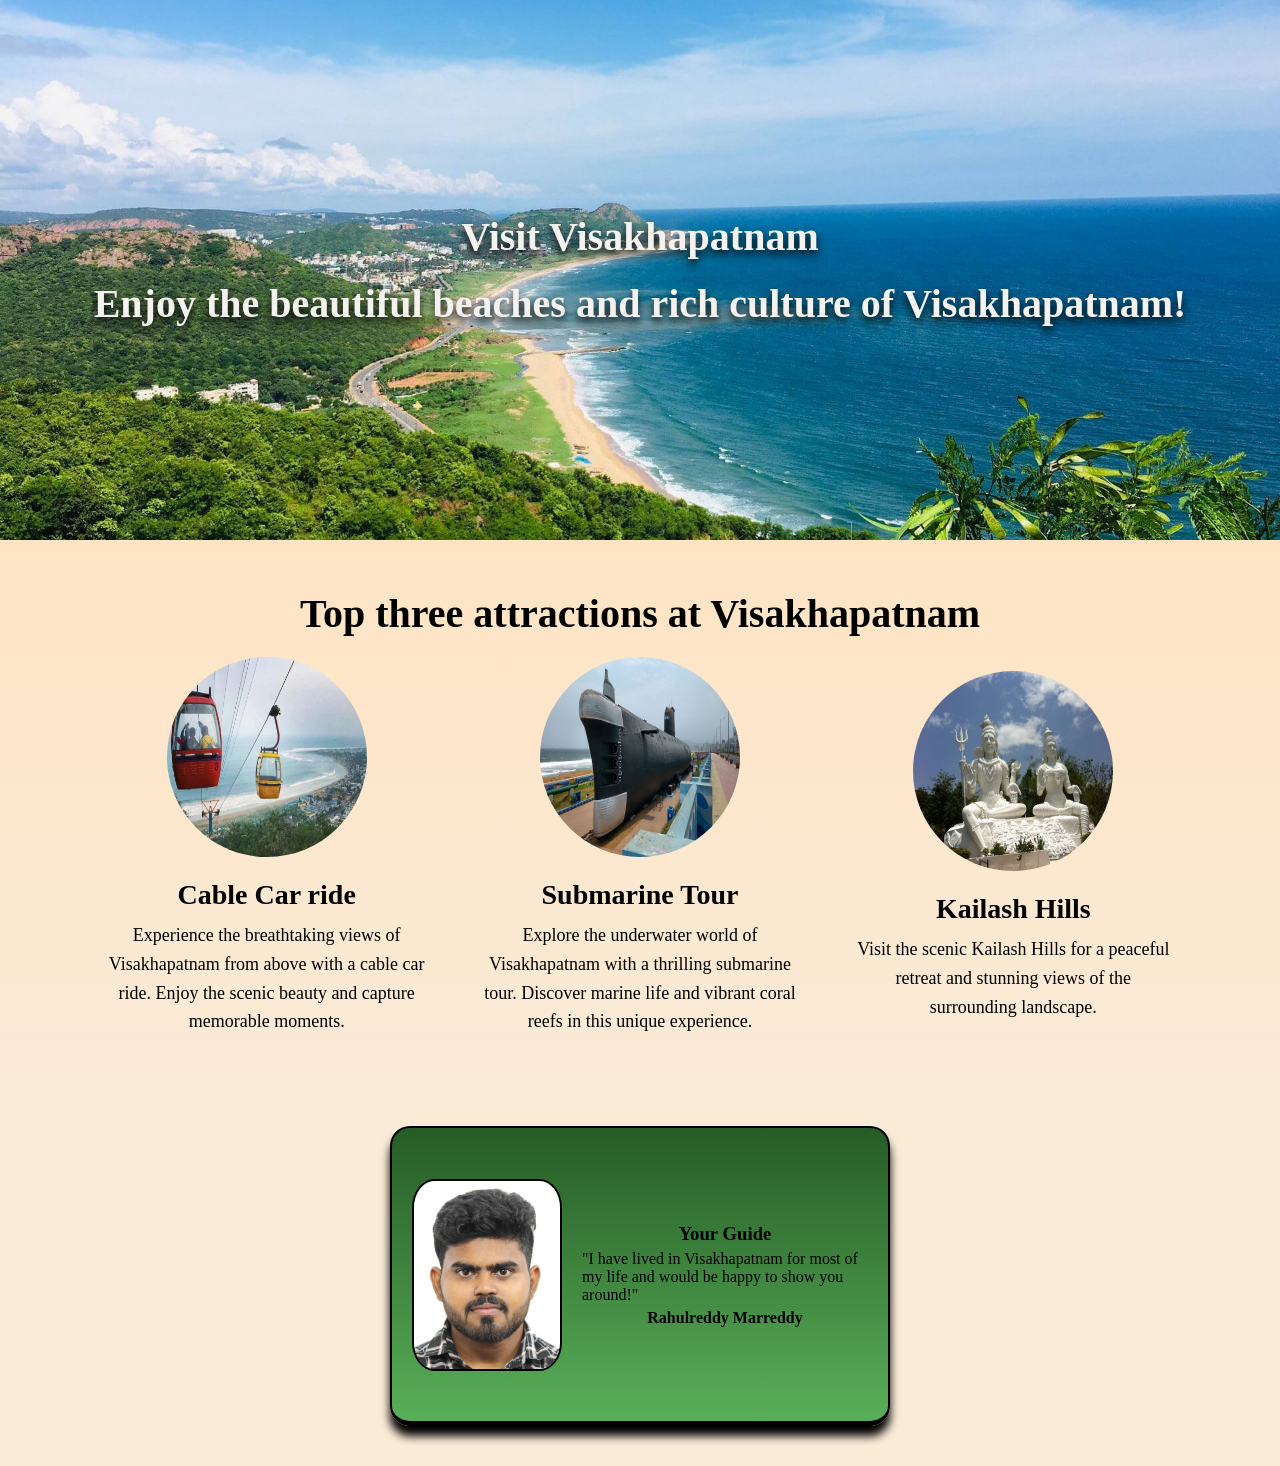
<file: index.html>
<!DOCTYPE html>
<html lang="en">
<head>
    <meta charset="UTF-8">
    <meta name="viewport" content="width=device-width, initial-scale=1.0">
    <title>Hometown-visakhapatnam</title>
    <link rel="stylesheet" href="hometowncss2.css">
</head>
<body>
    <main class="main_hero">

        <!-- Top Section -->
<section class="top-section"> 


<h1 class="top-text"> Visit Visakhapatnam</h1>
<p class="top-text"> Enjoy the beautiful beaches and rich culture of Visakhapatnam!</p>
</section>

<!-- Middle Section -->



<section class="middle-section">
<h3 class="middle-text"> Top three attractions at Visakhapatnam</h3>

<div class="middle-info">
    
    <div class="info1">

<img src="firstactivity.avif" class="info-img" id="info-img1">
<h4>Cable Car ride</h4>
<p>Experience the breathtaking views of Visakhapatnam from 
    above with a cable car ride. Enjoy the scenic beauty and 
    capture memorable moments.</p>
</div>

    <div class="info2">

<img src="secondactivity.jpg" class="info-img" id="info-img2">
<h4>Submarine Tour</h4>
<p>Explore the underwater world of Visakhapatnam with a thrilling submarine tour. 
    Discover marine life and vibrant coral reefs in this unique experience.</p>
</div>

    <div class="info3">

<img src="thirdactivity.jpg" class="info-img" id="info-img3">
<h4>Kailash Hills</h4>
<p>Visit the scenic Kailash Hills for a peaceful retreat and stunning views 
    of the surrounding landscape.</p>
</div>
</div>
</section>

<!-- Bottom Section -->

<section class="bottom-section">
<div class="box"> 
    
<img src="Rahulimguk.JPG" alt="rahul_img" class="rahul_img">

<div class="bottom-card-text">
<h3>Your Guide </h3>
 <p> "I have lived in Visakhapatnam for most of my life 
    and would be happy to show you around!"</p>

<h4>Rahulreddy Marreddy</h4>



</div>
</section>
</main>
    
</body>
</html>
</file>
<file: hometowncss2.css>
*{
    margin: 0;
    padding: 0;
    box-sizing: border-box;
}





/* Top Section */
.top-section{
    background-image: url(vizag.jpg);
    min-height: 60vh;
    background-size: cover;
    background-position: center;
    background-repeat: no-repeat;
    /* background-attachment: fixed; */
  display: flex;
  flex-direction: column;
  justify-content: center;
  align-items: center;
  color: rgb(244, 242, 239);
  text-shadow: 0 5px 10px black;
  gap: 20px;
    
}

.top-text{
    font-weight: bold;
    font-size: 40px;
    
   
}


/* Middle section */

.info-img{
    width: 200px;
    height: 200px;
    border-radius: 50%;
    cursor: pointer;
}

.info-img:hover{
    transform: scale(1.1);
    border: 3px solid black;
}

.middle-section h3{
   font-weight: bold;
    font-size: 40px;
}

.middle-section{
    display: flex;
    flex-direction: column;
    justify-content: space-around;
    align-items: center;
    gap: 20px;
    padding: 50px;
    background:linear-gradient( bisque, antiquewhite)
}

.middle-info{
    display: flex;
   justify-content: space-around;
   align-items: center;
   width: 100%;
   max-width: 1100px;
   gap: 20px;
}

.info1,
.info2,
.info3 {
    flex: 1;
    max-width: 320px;
    text-align: center;
}

.middle-info h4 {
    margin: 18px 0 10px;
     font-weight: bold;
    font-size: 28px;
}

.middle-info p {
    line-height: 1.6;
      font-weight:normal;
    font-size: 18px;
}




/* Bottom Section Done */

.bottom-section{
    display: flex;
    align-content: center;
    justify-content: center;
    background-color: antiquewhite;
}

.box{ 
    display: flex;
    align-items: center;
    gap: 20px;
  justify-content: center;
border-radius: 20px;
background: linear-gradient(rgb(38, 92, 38), rgb(89, 175, 89) );
  width: 500px;
  height: 300px;
  border: 2px solid black;
  padding: 20px;
margin: 40px;
border-bottom: 5px solid black;
box-shadow: 0px 10px 10px black;

}

.rahul_img{
    width: 150px;
    border-radius: 15%;
    border: 2px solid black;
}

.bottom-card-text{
    display: flex;
    flex-direction: column;
    gap: 5px;
    justify-content: center;
    align-items: center;
  
}
</file>
